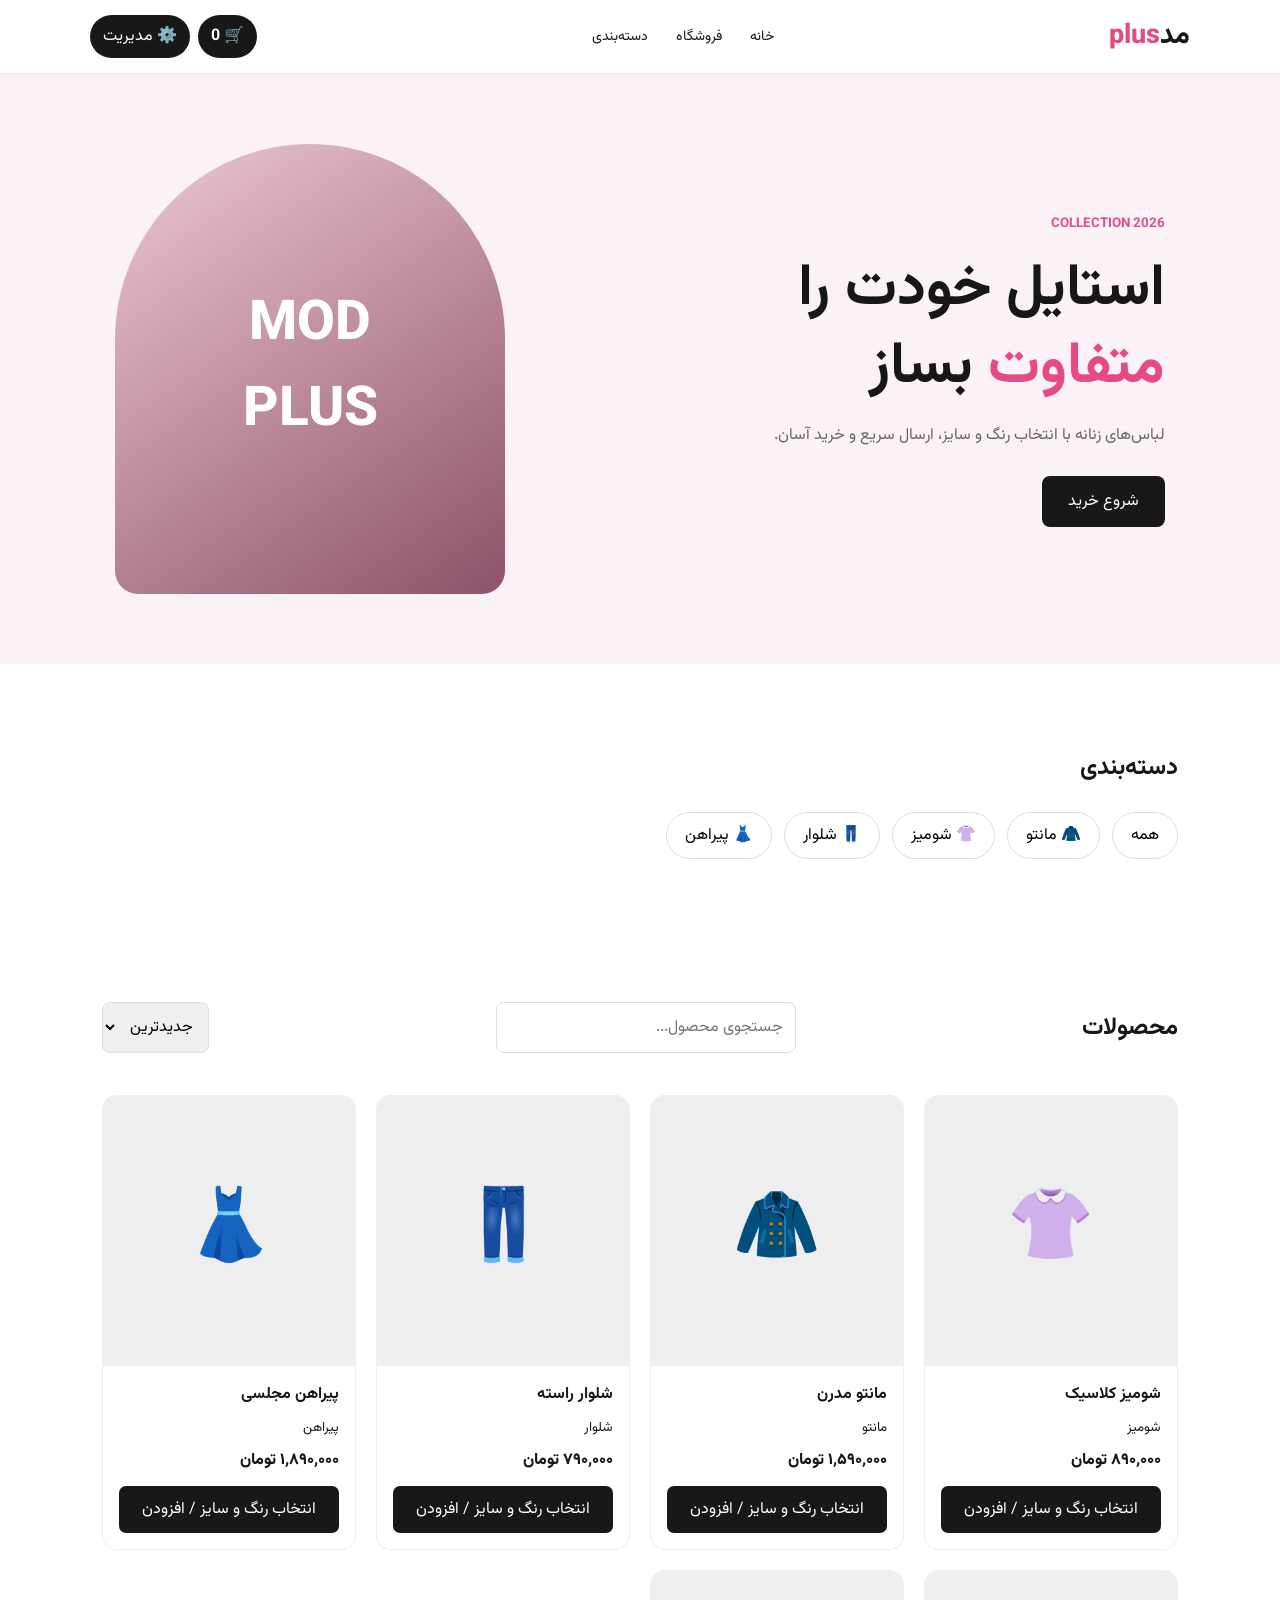
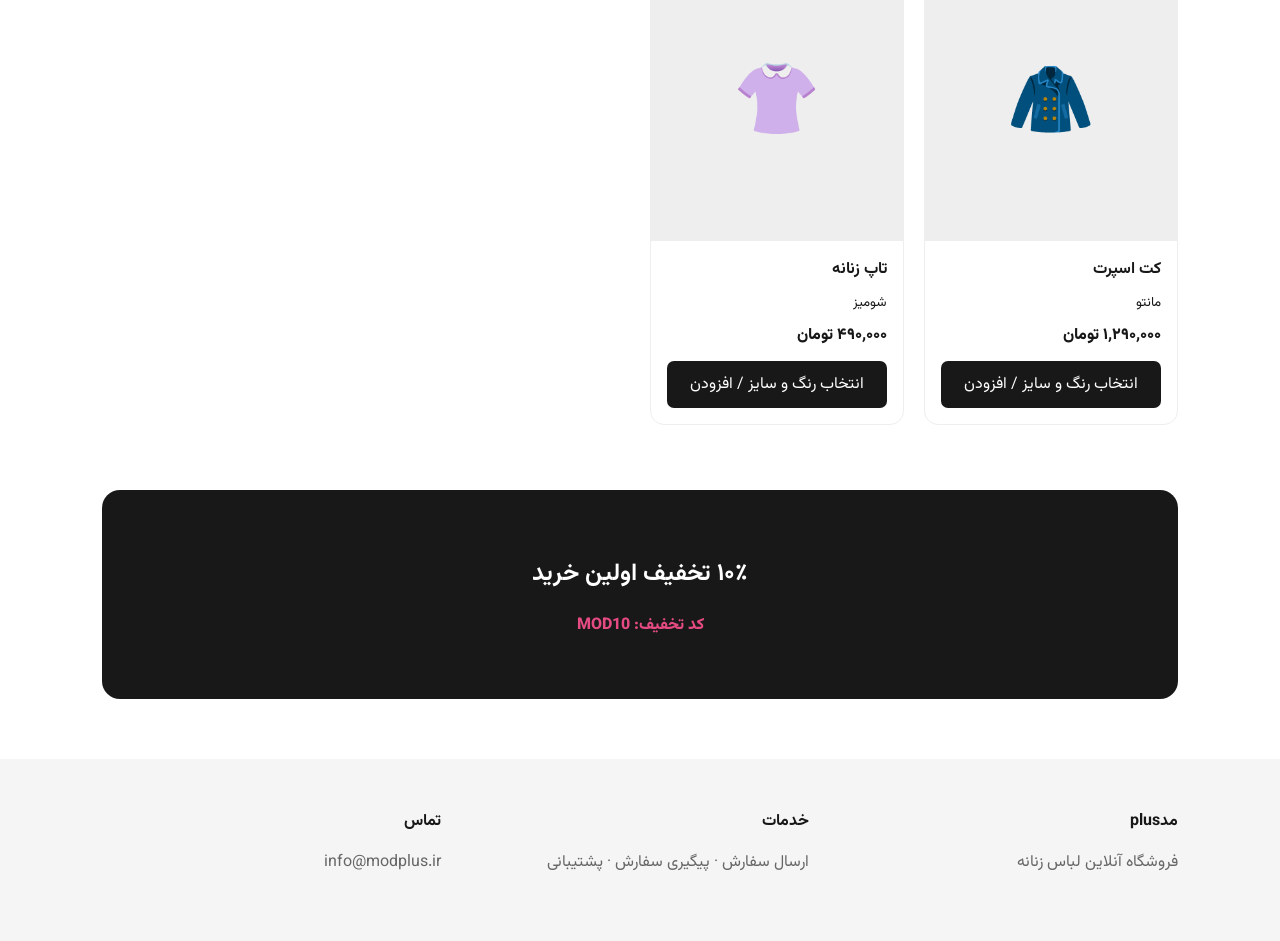
<file: index.html>
<!doctype html><html lang="fa" dir="rtl"><head><meta charset="utf-8"><meta name="viewport" content="width=device-width,initial-scale=1"><title>مدplus | فروشگاه آنلاین</title><link rel="stylesheet" href="style.css"></head><body>
<header><a class="logo" href="#">مد<span>plus</span></a><nav><a href="#home">خانه</a><a href="#shop">فروشگاه</a><a href="#categories">دسته‌بندی</a></nav><div class="actions"><button onclick="openCart()">🛒 <b id="count">0</b></button><a class="manage" href="admin.html">⚙️ مدیریت</a></div></header>
<section id="home" class="hero"><div><small>COLLECTION 2026</small><h1>استایل خودت را<br><em>متفاوت</em> بساز</h1><p>لباس‌های زنانه با انتخاب رنگ و سایز، ارسال سریع و خرید آسان.</p><a class="cta" href="#shop">شروع خرید</a></div><div class="hero-card">MOD<br>PLUS</div></section>
<section id="categories" class="wrap"><h2>دسته‌بندی</h2><div class="cats"><button onclick="filterCat('همه')">همه</button><button onclick="filterCat('مانتو')">🧥 مانتو</button><button onclick="filterCat('شومیز')">👚 شومیز</button><button onclick="filterCat('شلوار')">👖 شلوار</button><button onclick="filterCat('پیراهن')">👗 پیراهن</button></div></section>
<section id="shop" class="wrap"><div class="toolbar"><h2>محصولات</h2><input id="search" placeholder="جستجوی محصول..." oninput="render()"><select id="sort" onchange="render()"><option value="new">جدیدترین</option><option value="low">ارزان‌ترین</option><option value="high">گران‌ترین</option></select></div><div id="products" class="grid"></div></section>
<section class="banner"><h2>۱۰٪ تخفیف اولین خرید</h2><p>کد تخفیف: MOD10</p></section>
<footer><div><b>مدplus</b><p>فروشگاه آنلاین لباس زنانه</p></div><div><b>خدمات</b><p>ارسال سفارش · پیگیری سفارش · پشتیبانی</p></div><div><b>تماس</b><p>info@modplus.ir</p></div></footer>
<div id="modal" class="modal"><div class="box"><button class="x" onclick="closeCart()">×</button><h2>سبد خرید</h2><div id="cart"></div><div class="total">مجموع: <b id="total">۰ تومان</b></div><button class="cta full" onclick="checkout()">ثبت سفارش</button></div></div><script src="script.js"></script></body></html>
</file>
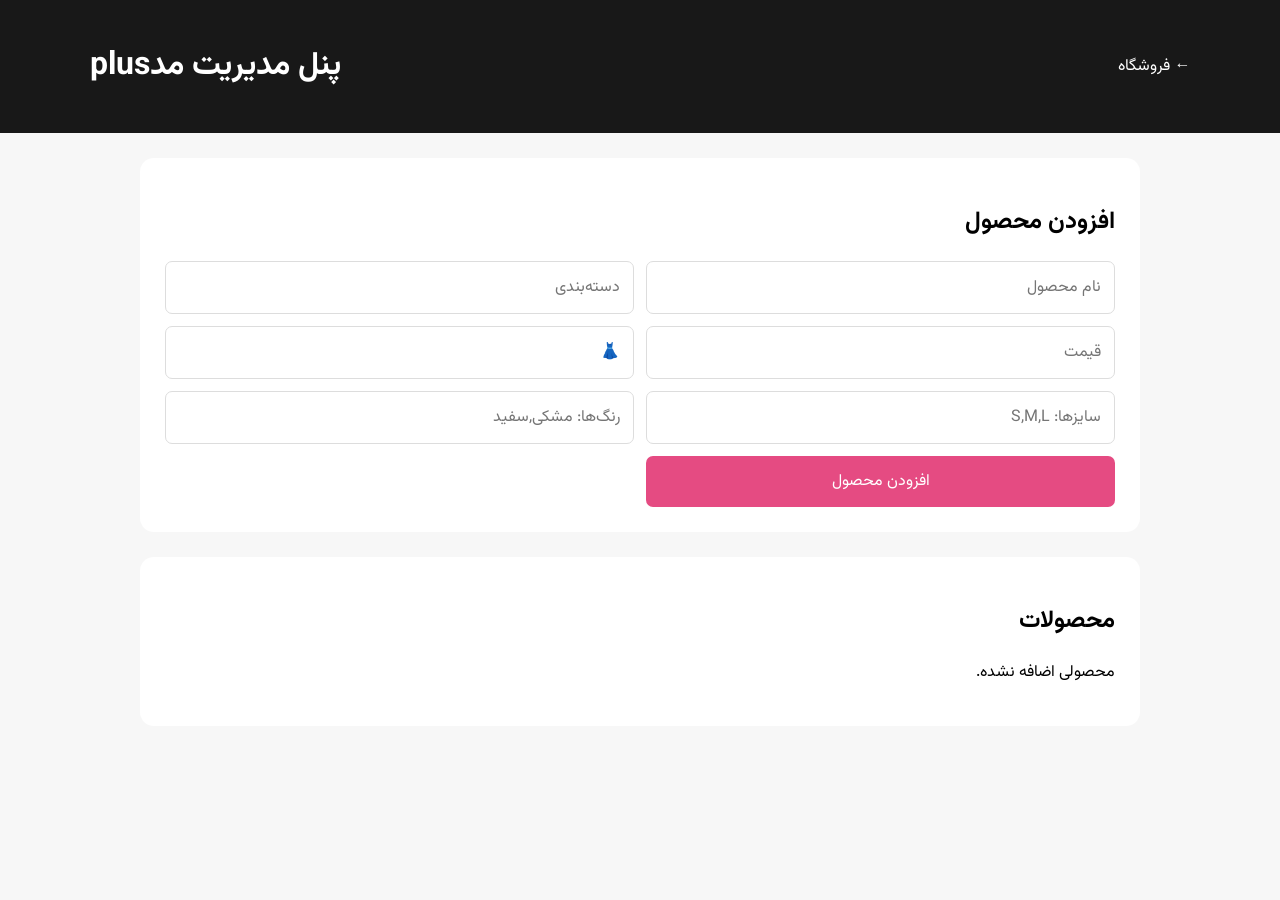
<file: admin.html>
<!doctype html><html lang="fa" dir="rtl"><head><meta charset="utf-8"><meta name="viewport" content="width=device-width,initial-scale=1"><title>پنل مدیریت مدplus</title><link rel="stylesheet" href="admin.css"></head><body><header><a href="index.html">← فروشگاه</a><h1>پنل مدیریت مدplus</h1></header><main><section class="panel"><h2>افزودن محصول</h2><div class="form"><input id="name" placeholder="نام محصول"><input id="cat" placeholder="دسته‌بندی"><input id="price" type="number" placeholder="قیمت"><input id="icon" placeholder="ایموجی" value="👗"><input id="sizes" placeholder="سایزها: S,M,L"><input id="colors" placeholder="رنگ‌ها: مشکی,سفید"><button onclick="addProduct()">افزودن محصول</button></div></section><section class="panel"><h2>محصولات</h2><div id="list"></div></section></main><script>let ps=JSON.parse(localStorage.getItem("modplus_products")||"null")||[];function load(){document.getElementById("list").innerHTML=ps.map((p,i)=>`<div class="row"><span>${p.icon} ${p.name}<small>${p.cat} · ${p.price.toLocaleString("fa-IR")} تومان</small></span><button onclick="del(${i})">حذف</button></div>`).join("")||"<p>محصولی اضافه نشده.</p>"}function addProduct(){let n=name.value,c=cat.value,pr=Number(price.value),ic=icon.value||"👗",sz=sizes.value.split(",").map(x=>x.trim()).filter(Boolean),co=colors.value.split(",").map(x=>x.trim()).filter(Boolean);if(!n||!c||!pr)return alert("نام، دسته‌بندی و قیمت را وارد کن.");ps.push({id:Date.now(),name:n,cat:c,price:pr,icon:ic,sizes:sz.length?sz:["Free"],colors:co.length?co:["پیش‌فرض"]});localStorage.setItem("modplus_products",JSON.stringify(ps));location.reload()}function del(i){ps.splice(i,1);localStorage.setItem("modplus_products",JSON.stringify(ps));load()}load();</script></body></html>
</file>
<file: style.css>
@import url('https://fonts.googleapis.com/css2?family=Vazirmatn:wght@400;600;700;800&display=swap');*{box-sizing:border-box}body{margin:0;font-family:Vazirmatn,sans-serif;color:#171717}a{text-decoration:none;color:inherit}button,input,select{font:inherit}header{height:74px;display:flex;align-items:center;justify-content:space-between;padding:0 7%;border-bottom:1px solid #eee;position:sticky;top:0;background:#fff;z-index:5}.logo{font-size:27px;font-weight:800}.logo span,em{color:#e54b82;font-style:normal}nav{display:flex;gap:28px;font-size:14px}.actions{display:flex;gap:8px}.actions button,.manage{border:0;background:#181818;color:#fff;padding:9px 13px;border-radius:22px;cursor:pointer}.hero{min-height:570px;padding:70px 9%;display:flex;justify-content:space-between;align-items:center;background:#faf2f6}.hero h1{font-size:58px;line-height:1.35;margin:15px 0}.hero p{color:#666;max-width:500px;margin-bottom:28px}.hero small{color:#e54b82;font-weight:700}.hero-card{width:390px;height:450px;border-radius:210px 210px 25px 25px;background:linear-gradient(145deg,#edc8d5,#8e5269);color:#fff;display:grid;place-content:center;text-align:center;font-size:55px;font-weight:800}.cta{display:inline-block;border:0;background:#181818;color:#fff;padding:13px 26px;border-radius:8px;cursor:pointer}.wrap{padding:65px 8%}.cats{display:flex;gap:12px;flex-wrap:wrap;margin-top:25px}.cats button{border:1px solid #ddd;background:#fff;border-radius:25px;padding:10px 18px;cursor:pointer}.cats button:hover{background:#181818;color:#fff}.toolbar{display:flex;gap:12px;align-items:center;justify-content:space-between;margin-bottom:28px}.toolbar input{width:300px;border:1px solid #ddd;border-radius:8px;padding:12px}.toolbar select{border:1px solid #ddd;border-radius:8px;padding:11px}.grid{display:grid;grid-template-columns:repeat(4,1fr);gap:20px}.card{border:1px solid #eee;border-radius:14px;overflow:hidden}.pic{height:270px;background:#eee;display:grid;place-content:center;font-size:70px}.info{padding:16px}.info h3{font-size:16px;margin:0 0 8px}.price{font-weight:800;margin:8px 0 13px}.add{width:100%;border:0;background:#181818;color:#fff;padding:11px;border-radius:7px;cursor:pointer}.banner{margin:0 8% 60px;padding:45px;text-align:center;border-radius:18px;background:#181818;color:#fff}.banner p{color:#e54b82;font-weight:800}footer{padding:50px 8%;background:#f5f5f5;display:grid;grid-template-columns:repeat(3,1fr);gap:30px}footer p{color:#666}.modal{display:none;position:fixed;inset:0;background:#0008;z-index:20}.box{position:absolute;top:50%;left:50%;transform:translate(-50%,-50%);background:#fff;width:480px;max-width:92%;padding:28px;border-radius:15px}.x{float:left;border:0;background:none;font-size:28px}.item{display:flex;justify-content:space-between;border-bottom:1px solid #eee;padding:14px 0}.item button{border:0;background:none;cursor:pointer}.total{padding:20px 0}.full{width:100%}@media(max-width:850px){nav{display:none}.hero{flex-direction:column;text-align:center;gap:40px}.hero h1{font-size:40px}.hero-card{width:280px;height:330px;font-size:40px}.grid{grid-template-columns:repeat(2,1fr)}.toolbar{flex-wrap:wrap}.toolbar input{width:100%}footer{grid-template-columns:1fr}}@media(max-width:500px){.grid{grid-template-columns:1fr}.wrap{padding:45px 5%}.hero{padding:50px 5%}.actions .manage{display:none}}
</file>
<file: admin.css>
@import url('https://fonts.googleapis.com/css2?family=Vazirmatn:wght@400;600;700&display=swap');*{box-sizing:border-box}body{margin:0;background:#f7f7f7;font-family:Vazirmatn,sans-serif}header{padding:20px 7%;background:#181818;color:#fff;display:flex;justify-content:space-between;align-items:center}header a{color:#fff;text-decoration:none}.panel{background:#fff;max-width:1000px;margin:25px auto;padding:25px;border-radius:14px}.form{display:grid;grid-template-columns:repeat(2,1fr);gap:12px}.form input,.form button{padding:13px;border:1px solid #ddd;border-radius:7px;font:inherit}.form button{background:#e54b82;color:#fff;border:0;cursor:pointer}.row{display:flex;justify-content:space-between;align-items:center;padding:15px 0;border-bottom:1px solid #eee}.row small{display:block;color:#777;margin-top:4px}.row button{border:0;background:#fee;color:#c22;padding:8px 12px;border-radius:7px}@media(max-width:600px){header{font-size:12px}.form{grid-template-columns:1fr}}
</file>
